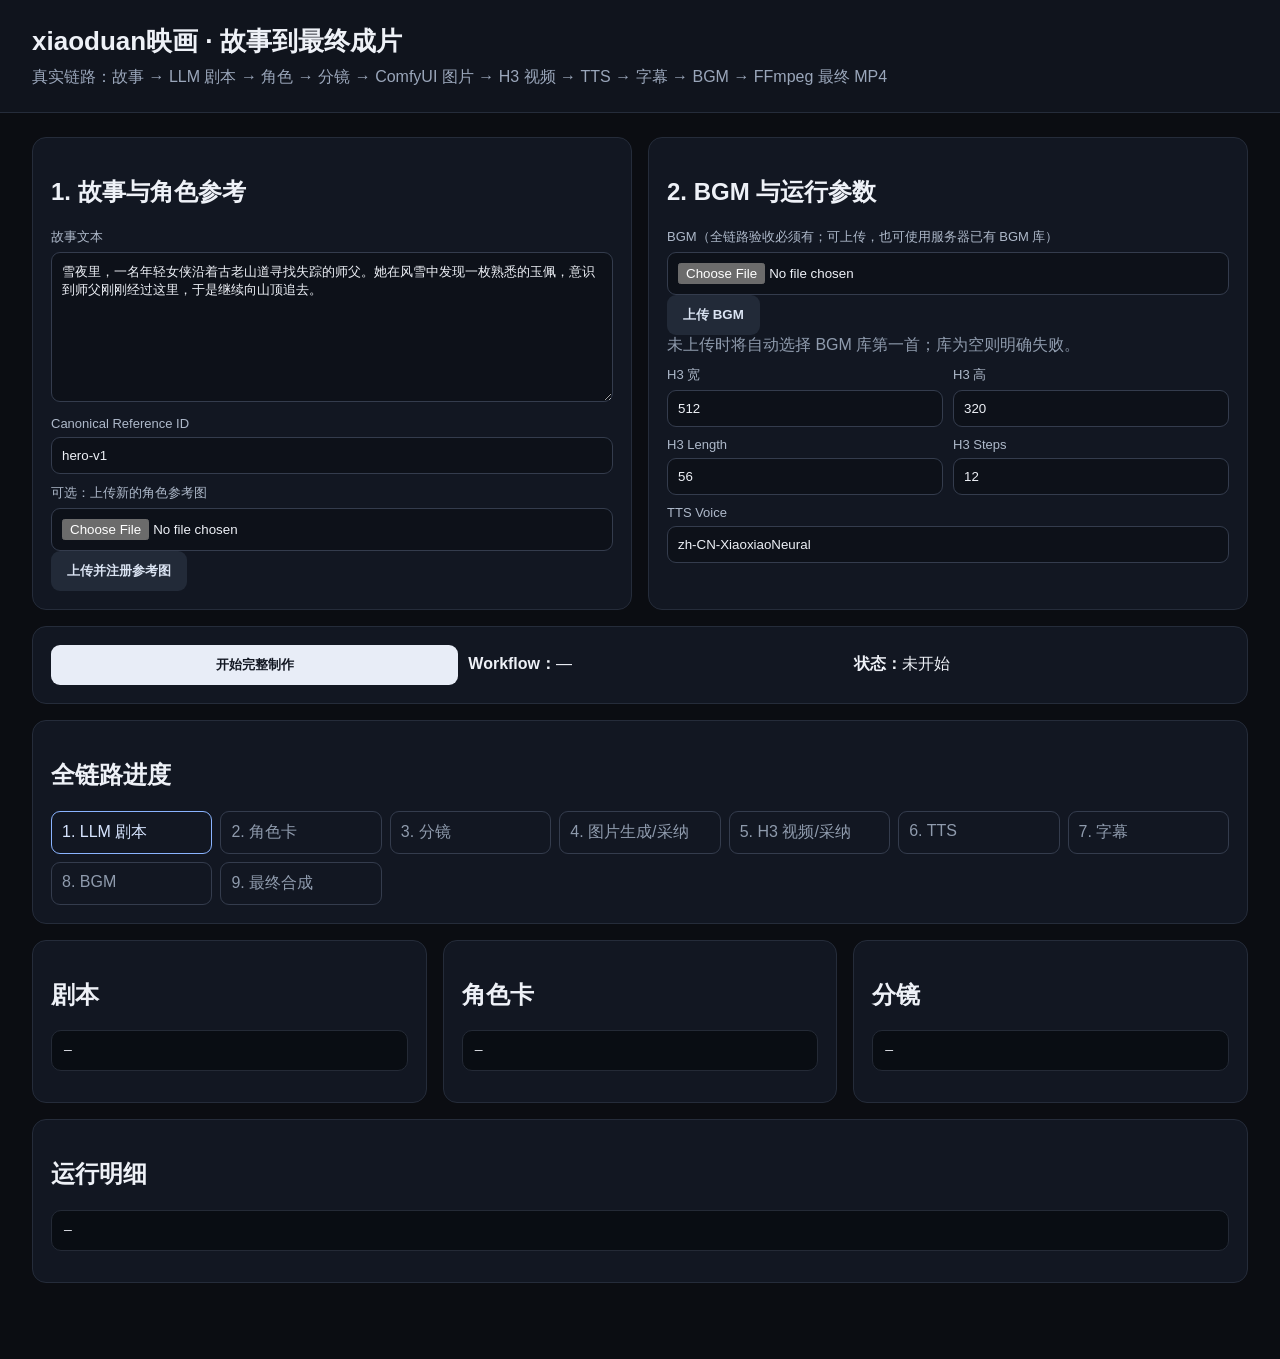
<file: app/v3/static/movie.html>
<!doctype html>
<html lang="zh-CN">
<head>
  <meta charset="utf-8" />
  <meta name="viewport" content="width=device-width, initial-scale=1" />
  <title>xiaoduan映画 · 一键成片全链路</title>
  <style>
    :root { color-scheme: dark; font-family: Inter,"PingFang SC","Microsoft YaHei",sans-serif; }
    * { box-sizing:border-box; } body { margin:0; background:#0b0d12; color:#eef1f7; }
    header { padding:24px 32px; border-bottom:1px solid #252c3a; background:#10141d; }
    h1 { margin:0; font-size:26px; } header p { color:#9aa6ba; margin:8px 0 0; }
    main { max-width:1450px; margin:0 auto; padding:24px 32px 60px; }
    .grid { display:grid; grid-template-columns:repeat(auto-fit,minmax(320px,1fr)); gap:16px; }
    .card { background:#121722; border:1px solid #252c3a; border-radius:14px; padding:18px; margin-bottom:16px; }
    label { display:block; color:#aeb9ca; margin:10px 0 6px; font-size:13px; }
    textarea,input,select { width:100%; background:#0d1119; color:#eef1f7; border:1px solid #343c4d; border-radius:9px; padding:10px; }
    textarea { min-height:150px; resize:vertical; }
    button { border:0; border-radius:9px; padding:11px 16px; font-weight:700; cursor:pointer; background:#e8edf7; color:#121722; }
    button.secondary { background:#222a38; color:#dbe4f3; }
    button:disabled { opacity:.5; cursor:not-allowed; }
    .row { display:flex; gap:10px; align-items:center; flex-wrap:wrap; }
    .row > * { flex:1; min-width:180px; }
    .steps { display:grid; grid-template-columns:repeat(auto-fit,minmax(150px,1fr)); gap:8px; }
    .step { padding:10px; border:1px solid #343c4d; border-radius:9px; color:#8f9bad; }
    .step.active { border-color:#8ab4ff; color:#d7e5ff; }
    .step.done { border-color:#4b8f6c; color:#8fe0b5; }
    .bad { color:#ff9b9b; } .good { color:#8fe0b5; } .muted { color:#8f9bad; }
    pre { background:#090d13; border:1px solid #242a36; border-radius:10px; padding:12px; overflow:auto; max-height:420px; white-space:pre-wrap; }
    video { width:100%; max-height:680px; background:#000; border-radius:10px; }
    a { color:#9bc2ff; }
  </style>
</head>
<body>
<header>
  <h1>xiaoduan映画 · 故事到最终成片</h1>
  <p>真实链路：故事 → LLM 剧本 → 角色 → 分镜 → ComfyUI 图片 → H3 视频 → TTS → 字幕 → BGM → FFmpeg 最终 MP4</p>
</header>
<main>
  <div class="grid">
    <section class="card">
      <h2>1. 故事与角色参考</h2>
      <label>故事文本</label>
      <textarea id="story">雪夜里，一名年轻女侠沿着古老山道寻找失踪的师父。她在风雪中发现一枚熟悉的玉佩，意识到师父刚刚经过这里，于是继续向山顶追去。</textarea>
      <label>Canonical Reference ID</label>
      <input id="referenceId" value="hero-v1" />
      <label>可选：上传新的角色参考图</label>
      <input id="referenceFile" type="file" accept="image/png,image/jpeg,image/webp" />
      <button class="secondary" id="uploadReference">上传并注册参考图</button>
      <div id="referenceResult" class="muted"></div>
    </section>

    <section class="card">
      <h2>2. BGM 与运行参数</h2>
      <label>BGM（全链路验收必须有；可上传，也可使用服务器已有 BGM 库）</label>
      <input id="bgmFile" type="file" accept="audio/*" />
      <button class="secondary" id="uploadBgm">上传 BGM</button>
      <input id="bgmPath" type="hidden" />
      <div id="bgmResult" class="muted">未上传时将自动选择 BGM 库第一首；库为空则明确失败。</div>
      <div class="row">
        <div><label>H3 宽</label><input id="width" type="number" value="512" /></div>
        <div><label>H3 高</label><input id="height" type="number" value="320" /></div>
      </div>
      <div class="row">
        <div><label>H3 Length</label><input id="length" type="number" value="56" /></div>
        <div><label>H3 Steps</label><input id="steps" type="number" value="12" /></div>
      </div>
      <label>TTS Voice</label>
      <input id="voice" value="zh-CN-XiaoxiaoNeural" />
    </section>
  </div>

  <section class="card">
    <div class="row">
      <button id="start">开始完整制作</button>
      <div><strong>Workflow：</strong><span id="workflow">—</span></div>
      <div><strong>状态：</strong><span id="status">未开始</span></div>
    </div>
  </section>

  <section class="card">
    <h2>全链路进度</h2>
    <div class="steps" id="stepsView"></div>
  </section>

  <div class="grid">
    <section class="card"><h2>剧本</h2><pre id="screenplay">—</pre></section>
    <section class="card"><h2>角色卡</h2><pre id="characters">—</pre></section>
    <section class="card"><h2>分镜</h2><pre id="storyboard">—</pre></section>
  </div>

  <section class="card" id="finalCard" style="display:none">
    <h2>最终成片</h2>
    <video id="finalVideo" controls></video>
    <p><a id="finalLink" target="_blank">打开最终 MP4</a></p>
  </section>

  <section class="card"><h2>运行明细</h2><pre id="details">—</pre></section>
</main>
<script>
const stageOrder = ['screenplay','characters','storyboard','image','h3','tts','subtitle','bgm','composition','completed'];
const labels = {
  screenplay:'LLM 剧本', characters:'角色卡', storyboard:'分镜', image:'图片生成/采纳',
  h3:'H3 视频/采纳', tts:'TTS', subtitle:'字幕', bgm:'BGM', composition:'最终合成', completed:'完成'
};
const stepsView = document.querySelector('#stepsView');
function renderSteps(stage) {
  const current = Math.max(0, stageOrder.indexOf(stage));
  stepsView.innerHTML = stageOrder.slice(0,-1).map((s,i)=>`<div class="step ${i<current?'done':i===current?'active':''}">${i+1}. ${labels[s]}</div>`).join('');
}
renderSteps('screenplay');
async function request(url, options={}) {
  const r = await fetch(url, options); let body;
  try { body = await r.json(); } catch { body = {detail: await r.text()}; }
  if (!r.ok) throw new Error(body.detail || JSON.stringify(body));
  return body;
}
document.querySelector('#uploadReference').onclick = async () => {
  const file = document.querySelector('#referenceFile').files[0];
  if (!file) return alert('请选择参考图');
  const id = document.querySelector('#referenceId').value.trim();
  const form = new FormData(); form.append('file', file); form.append('entity_id','char_hero');
  try {
    const data = await request(`/api/v3/references/${encodeURIComponent(id)}`, {method:'POST', body:form});
    document.querySelector('#referenceResult').textContent = `已注册 ${data.reference_id} · ${data.sha256.slice(0,12)}`;
  } catch(e) { document.querySelector('#referenceResult').innerHTML = `<span class="bad">${e}</span>`; }
};
document.querySelector('#uploadBgm').onclick = async () => {
  const file = document.querySelector('#bgmFile').files[0];
  if (!file) return alert('请选择 BGM 文件');
  const form = new FormData(); form.append('file', file);
  try {
    const data = await request('/api/v3/full-pipeline/bgm', {method:'POST', body:form});
    document.querySelector('#bgmPath').value = data.bgm_path;
    document.querySelector('#bgmResult').textContent = `已保存 ${data.filename} · ${data.bytes} bytes`;
  } catch(e) { document.querySelector('#bgmResult').innerHTML = `<span class="bad">${e}</span>`; }
};
let pollTimer = null;
async function poll(id) {
  try {
    const data = await request(`/api/v3/full-pipeline/${encodeURIComponent(id)}`);
    document.querySelector('#status').textContent = `${data.status} / ${data.stage}`;
    renderSteps(data.stage);
    if (data.screenplay) document.querySelector('#screenplay').textContent = JSON.stringify(data.screenplay,null,2);
    if (data.characters) document.querySelector('#characters').textContent = JSON.stringify(data.characters,null,2);
    if (data.storyboard) document.querySelector('#storyboard').textContent = JSON.stringify(data.storyboard,null,2);
    document.querySelector('#details').textContent = JSON.stringify(data,null,2);
    if (data.final_url) {
      document.querySelector('#finalCard').style.display = '';
      document.querySelector('#finalVideo').src = data.final_url + `?t=${Date.now()}`;
      document.querySelector('#finalLink').href = data.final_url;
    }
    if (data.status === 'completed' || data.status === 'semantic_failure' || ['failed','cancelled','terminated','timed_out'].includes(data.status)) {
      clearInterval(pollTimer); pollTimer=null; document.querySelector('#start').disabled=false;
      if (data.status !== 'completed') document.querySelector('#status').className='bad'; else document.querySelector('#status').className='good';
    }
  } catch(e) {
    document.querySelector('#details').textContent = String(e);
  }
}
document.querySelector('#start').onclick = async () => {
  const button = document.querySelector('#start'); button.disabled=true;
  document.querySelector('#status').className=''; document.querySelector('#status').textContent='正在创建 Workflow';
  document.querySelector('#finalCard').style.display='none';
  const payload = {
    project_id:'full-movie-validation',
    story_text:document.querySelector('#story').value,
    reference_id:document.querySelector('#referenceId').value.trim(),
    bgm_path:document.querySelector('#bgmPath').value,
    tts_voice:document.querySelector('#voice').value.trim(),
    h3_width:Number(document.querySelector('#width').value),
    h3_height:Number(document.querySelector('#height').value),
    h3_length:Number(document.querySelector('#length').value),
    h3_steps:Number(document.querySelector('#steps').value)
  };
  try {
    const data = await request('/api/v3/full-pipeline', {method:'POST', headers:{'Content-Type':'application/json'}, body:JSON.stringify(payload)});
    document.querySelector('#workflow').textContent=data.workflow_id;
    await poll(data.workflow_id);
    pollTimer=setInterval(()=>poll(data.workflow_id),3000);
  } catch(e) {
    button.disabled=false; document.querySelector('#status').innerHTML=`<span class="bad">${e}</span>`;
  }
};
</script>
</body>
</html>
</file>
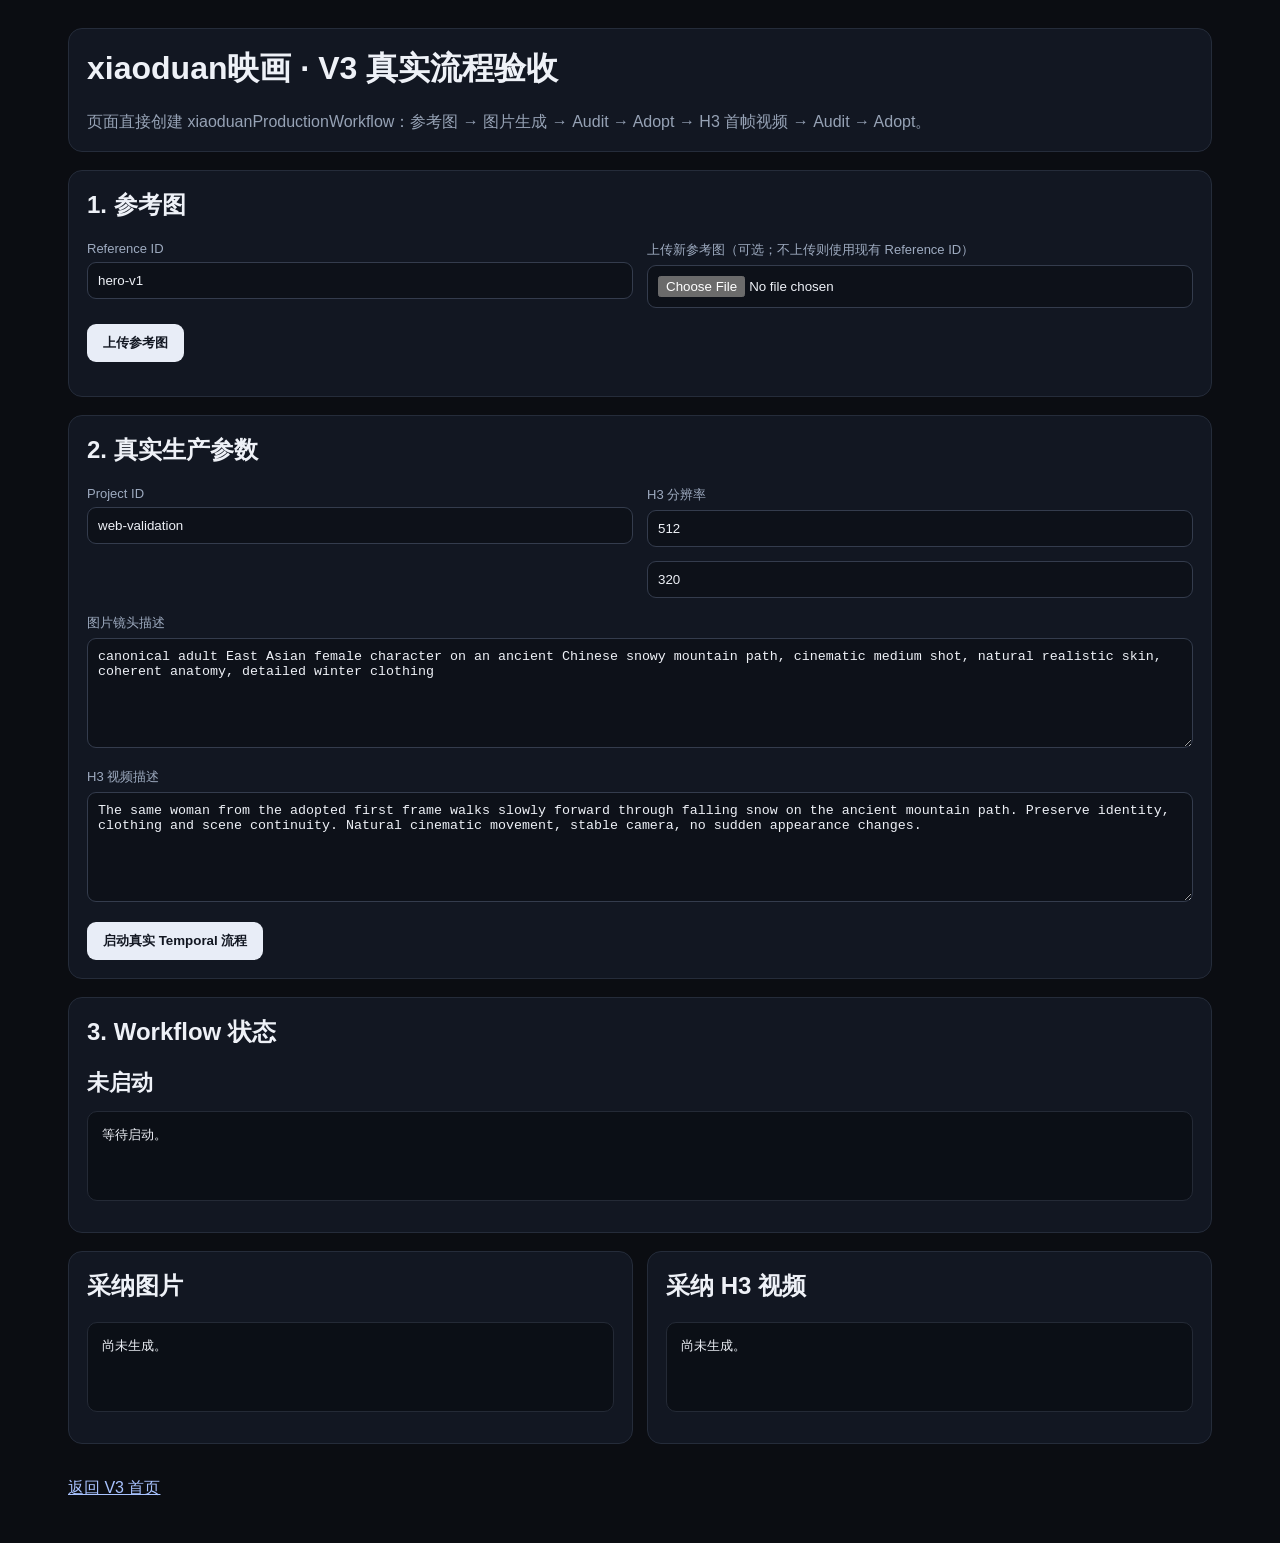
<file: app/v3/static/workflow.html>
<!doctype html>
<html lang="zh-CN">
<head>
  <meta charset="utf-8" />
  <meta name="viewport" content="width=device-width, initial-scale=1" />
  <title>xiaoduan映画 · 真实流程验收</title>
  <style>
    :root { color-scheme: dark; font-family: Inter, "PingFang SC", "Microsoft YaHei", sans-serif; }
    * { box-sizing: border-box; }
    body { margin:0; background:#0b0d12; color:#eef1f7; }
    main { max-width:1200px; margin:0 auto; padding:28px; }
    .card { background:#121722; border:1px solid #252c3a; border-radius:14px; padding:18px; margin-bottom:18px; }
    h1,h2 { margin-top:0; }
    .grid { display:grid; grid-template-columns:repeat(auto-fit,minmax(280px,1fr)); gap:14px; }
    label { display:block; color:#9eabc0; font-size:13px; margin-bottom:6px; }
    input,textarea { width:100%; background:#0d1119; color:#eef1f7; border:1px solid #343c4d; border-radius:9px; padding:10px; }
    textarea { min-height:110px; resize:vertical; }
    button { background:#e8edf7; color:#121722; border:0; border-radius:9px; padding:10px 16px; font-weight:700; cursor:pointer; margin-right:8px; }
    button:disabled { opacity:.5; cursor:not-allowed; }
    pre { white-space:pre-wrap; background:#0b0f16; border:1px solid #242a36; padding:14px; border-radius:10px; min-height:90px; }
    .status { font-size:22px; font-weight:700; }
    .good { color:#78dba9; }
    .warn { color:#f0ca74; }
    .bad { color:#ff8d8d; }
    img,video { width:100%; max-height:520px; object-fit:contain; background:#080a0e; border-radius:10px; border:1px solid #252c3a; }
    .muted { color:#96a2b5; }
    a { color:#a9c3ff; }
  </style>
</head>
<body>
<main>
  <div class="card">
    <h1>xiaoduan映画 · V3 真实流程验收</h1>
    <div class="muted">页面直接创建 xiaoduanProductionWorkflow：参考图 → 图片生成 → Audit → Adopt → H3 首帧视频 → Audit → Adopt。</div>
  </div>

  <div class="card">
    <h2>1. 参考图</h2>
    <div class="grid">
      <div>
        <label>Reference ID</label>
        <input id="referenceId" value="hero-v1" />
      </div>
      <div>
        <label>上传新参考图（可选；不上传则使用现有 Reference ID）</label>
        <input id="referenceFile" type="file" accept="image/png,image/jpeg,image/webp" />
      </div>
    </div>
    <p><button id="uploadReference">上传参考图</button><span id="uploadStatus" class="muted"></span></p>
  </div>

  <div class="card">
    <h2>2. 真实生产参数</h2>
    <div class="grid">
      <div>
        <label>Project ID</label>
        <input id="projectId" value="web-validation" />
      </div>
      <div>
        <label>H3 分辨率</label>
        <div class="grid"><input id="h3Width" type="number" value="512" /><input id="h3Height" type="number" value="320" /></div>
      </div>
    </div>
    <p><label>图片镜头描述</label><textarea id="sourceText">canonical adult East Asian female character on an ancient Chinese snowy mountain path, cinematic medium shot, natural realistic skin, coherent anatomy, detailed winter clothing</textarea></p>
    <p><label>H3 视频描述</label><textarea id="videoPrompt">The same woman from the adopted first frame walks slowly forward through falling snow on the ancient mountain path. Preserve identity, clothing and scene continuity. Natural cinematic movement, stable camera, no sudden appearance changes.</textarea></p>
    <button id="startWorkflow">启动真实 Temporal 流程</button>
  </div>

  <div class="card">
    <h2>3. Workflow 状态</h2>
    <div id="headline" class="status">未启动</div>
    <pre id="statusOutput">等待启动。</pre>
  </div>

  <div class="grid">
    <div class="card">
      <h2>采纳图片</h2>
      <img id="imageResult" alt="image result" style="display:none" />
      <pre id="imageMeta">尚未生成。</pre>
    </div>
    <div class="card">
      <h2>采纳 H3 视频</h2>
      <video id="videoResult" controls style="display:none"></video>
      <pre id="videoMeta">尚未生成。</pre>
    </div>
  </div>
  <p><a href="/">返回 V3 首页</a></p>
</main>
<script>
async function api(url, options) {
  const response = await fetch(url, options);
  const contentType = response.headers.get('content-type') || '';
  const body = contentType.includes('application/json') ? await response.json() : await response.text();
  if (!response.ok) throw new Error(typeof body === 'string' ? body : (body.detail || JSON.stringify(body)));
  return body;
}

const headline = document.querySelector('#headline');
const statusOutput = document.querySelector('#statusOutput');
const startButton = document.querySelector('#startWorkflow');
let timer = null;

function render(data) {
  const status = data.status || data.temporal_status || 'unknown';
  headline.textContent = `${status.toUpperCase()} · ${data.stage || '-'}`;
  headline.className = `status ${status === 'completed' ? 'good' : (status === 'running' ? 'warn' : 'bad')}`;
  statusOutput.textContent = JSON.stringify({
    workflow_id: data.workflow_id,
    temporal_status: data.temporal_status,
    stage: data.stage,
    completed_step_ids: data.completed_step_ids || [],
    output_refs: data.output_refs || [],
    error_code: data.error_code || '',
    message: data.message || ''
  }, null, 2);

  if (data.image && data.image.media_url) {
    const img = document.querySelector('#imageResult');
    img.src = `${data.image.media_url}?t=${Date.now()}`;
    img.style.display = 'block';
    document.querySelector('#imageMeta').textContent = JSON.stringify(data.image, null, 2);
  }
  if (data.video && data.video.media_url) {
    const video = document.querySelector('#videoResult');
    video.src = `${data.video.media_url}?t=${Date.now()}`;
    video.style.display = 'block';
    document.querySelector('#videoMeta').textContent = JSON.stringify(data.video, null, 2);
  }
}

async function poll(workflowId) {
  try {
    const data = await api(`/api/v3/workflows/${encodeURIComponent(workflowId)}`);
    render(data);
    if (data.status === 'completed' || ['failed','cancelled','terminated','timed_out','semantic_failure'].includes(data.status)) {
      clearInterval(timer);
      timer = null;
      startButton.disabled = false;
    }
  } catch (error) {
    headline.textContent = 'STATUS ERROR';
    headline.className = 'status bad';
    statusOutput.textContent = String(error);
  }
}

document.querySelector('#uploadReference').addEventListener('click', async () => {
  const file = document.querySelector('#referenceFile').files[0];
  const referenceId = document.querySelector('#referenceId').value.trim();
  const target = document.querySelector('#uploadStatus');
  if (!file) { target.textContent = '请选择图片。'; return; }
  try {
    target.textContent = '上传中...';
    const form = new FormData();
    form.append('file', file);
    form.append('entity_id', 'char_hero');
    const result = await api(`/api/v3/references/${encodeURIComponent(referenceId)}`, {method:'POST', body:form});
    target.textContent = `已上传：${result.reference_id} / ${result.sha256.slice(0,12)}...`;
  } catch (error) {
    target.textContent = `上传失败：${error}`;
  }
});

document.querySelector('#startWorkflow').addEventListener('click', async () => {
  startButton.disabled = true;
  headline.textContent = 'STARTING';
  headline.className = 'status warn';
  statusOutput.textContent = '正在创建真实 Temporal Workflow...';
  try {
    const payload = {
      project_id: document.querySelector('#projectId').value.trim(),
      reference_id: document.querySelector('#referenceId').value.trim(),
      source_text: document.querySelector('#sourceText').value.trim(),
      video_prompt: document.querySelector('#videoPrompt').value.trim(),
      h3_width: Number(document.querySelector('#h3Width').value),
      h3_height: Number(document.querySelector('#h3Height').value),
      h3_length: 56,
      h3_steps: 12
    };
    const started = await api('/api/v3/workflows/visual', {
      method:'POST', headers:{'Content-Type':'application/json'}, body:JSON.stringify(payload)
    });
    render(started);
    await poll(started.workflow_id);
    timer = setInterval(() => poll(started.workflow_id), 3000);
  } catch (error) {
    headline.textContent = 'START FAILED';
    headline.className = 'status bad';
    statusOutput.textContent = String(error);
    startButton.disabled = false;
  }
});
</script>
</body>
</html>
</file>
